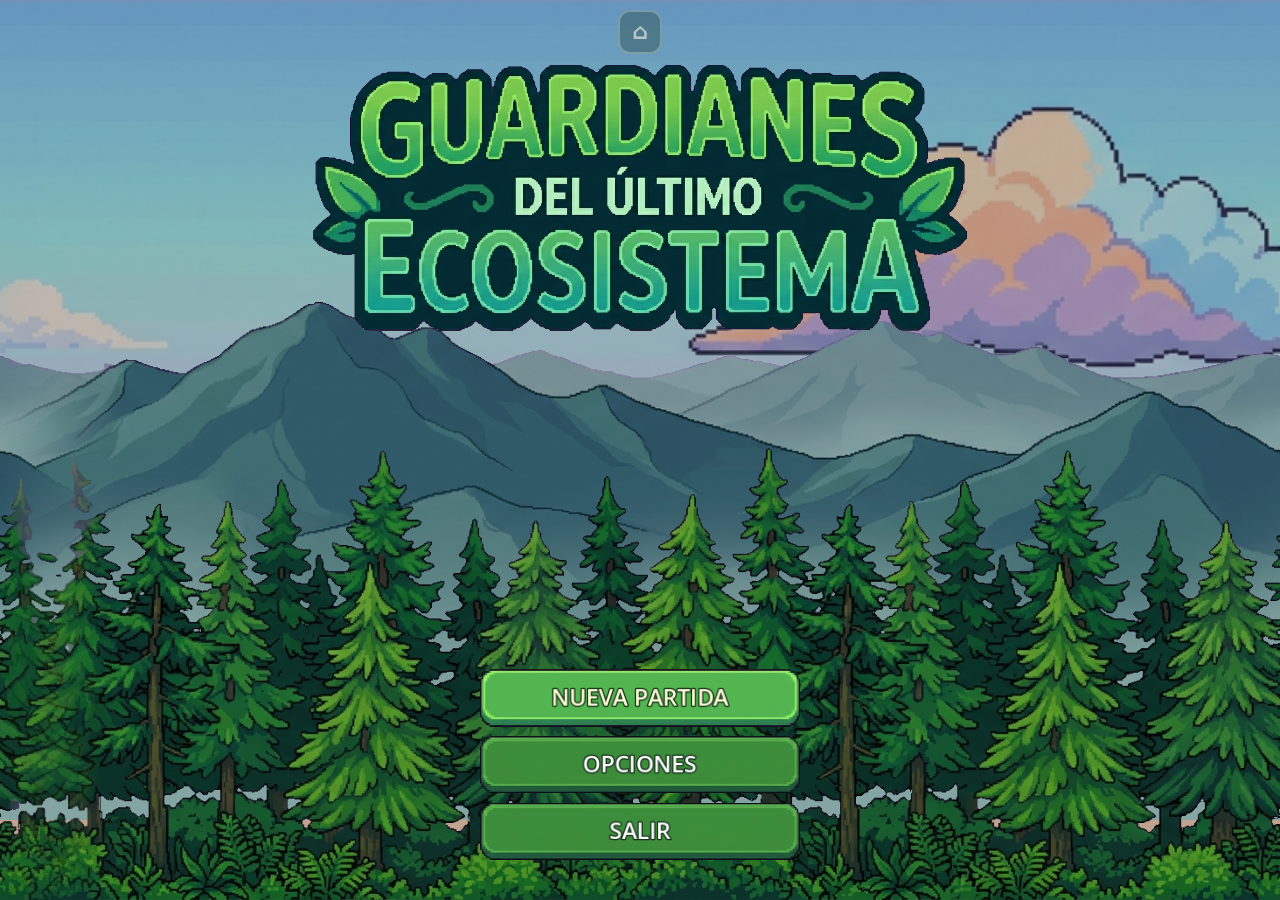
<file: jugar/index.html>
<!DOCTYPE html>
<html lang="es-MX">
	<head>
		<meta charset="utf-8">
		<meta name="viewport" content="width=device-width, user-scalable=no, initial-scale=1.0">
		<title>Guardianes del Último Ecosistema</title>
		<style>
html, body, #canvas {
	margin: 0;
	padding: 0;
	border: 0;
}

body {
	color: white;
	background-color: black;
	overflow: hidden;
	touch-action: none;
}

#canvas {
	display: block;
}

#canvas:focus {
	outline: none;
}

#status, #status-splash, #status-progress {
	position: absolute;
	left: 0;
	right: 0;
}

#status, #status-splash {
	top: 0;
	bottom: 0;
}

#status {
	background-color: #0f2e1b;
	display: flex;
	flex-direction: column;
	justify-content: center;
	align-items: center;
	visibility: hidden;
}

#status-splash {
	max-height: 100%;
	max-width: 100%;
	margin: auto;
}

#status-splash.show-image--false {
	display: none;
}

#status-splash.fullsize--true {
	height: 100%;
	width: 100%;
	object-fit: contain;
}

#status-splash.use-filter--false {
	image-rendering: pixelated;
}

#status-progress, #status-notice {
	display: none;
}

#status-progress {
	bottom: 10%;
	width: 50%;
	margin: 0 auto;
}

#status-notice {
	background-color: #5b3943;
	border-radius: 0.5rem;
	border: 1px solid #9b3943;
	color: #e0e0e0;
	font-family: 'Noto Sans', 'Droid Sans', Arial, sans-serif;
	line-height: 1.3;
	margin: 0 2rem;
	overflow: hidden;
	padding: 1rem;
	text-align: center;
	z-index: 1;
}
		</style>
		<link rel="icon" type="image/png" href="../img/iconos/favicon.png">
<link rel="apple-touch-icon" href="../img/iconos/apple-touch-icon.png">

		<link rel="manifest" href="../manifest.webmanifest">
		<meta name="theme-color" content="#0f2e1b">
	</head>
	<body>
		<canvas id="canvas">
			Tu navegador no puede mostrar el juego.
		</canvas>

		<noscript>
			Activa JavaScript para jugar.
		</noscript>

		<div id="status">
			<img id="status-splash" class="show-image--true fullsize--true use-filter--true" src="index.png" alt="">
			<progress id="status-progress"></progress>
			<div id="status-notice"></div>
		</div>

		
		<a id="boton-inicio" href="../" title="Volver a la página del juego" aria-label="Volver a la página del juego">⌂</a>
		<style>
#boton-inicio {
	position: fixed; top: 10px; left: 50%; transform: translateX(-50%); z-index: 10;
	width: 40px; height: 40px; display: grid; place-items: center;
	font: 700 22px/1 system-ui, sans-serif; color: #f6ecd2; text-decoration: none;
	background: rgba(15, 46, 27, .55); border: 2px solid rgba(246, 236, 210, .45); border-radius: 12px;
	opacity: .55; transition: opacity .2s;
}
#boton-inicio:hover, #boton-inicio:focus-visible { opacity: 1; }
		</style>
		<script>
document.getElementById('boton-inicio').addEventListener('click', (e) => {
	if (!confirm('¿Volver a la página del juego? Tu partida se guarda sola cada minuto y al pausar.')) e.preventDefault();
});
		</script>
		<script src="index.js"></script>
		<script>
const GODOT_CONFIG = {"args":[],"canvasResizePolicy":2,"emscriptenPoolSize":8,"ensureCrossOriginIsolationHeaders":true,"executable":"index","experimentalVK":false,"fileSizes":{"index.pck":46551400,"index.wasm":39514754},"focusCanvas":true,"gdextensionLibs":[],"godotPoolSize":4};
const GODOT_THREADS_ENABLED = false;
const engine = new Engine(GODOT_CONFIG);

(function () {
	const statusOverlay = document.getElementById('status');
	const statusProgress = document.getElementById('status-progress');
	const statusNotice = document.getElementById('status-notice');

	let initializing = true;
	let statusMode = '';

	function setStatusMode(mode) {
		if (statusMode === mode || !initializing) {
			return;
		}
		if (mode === 'hidden') {
			statusOverlay.remove();
			initializing = false;
			return;
		}
		statusOverlay.style.visibility = 'visible';
		statusProgress.style.display = mode === 'progress' ? 'block' : 'none';
		statusNotice.style.display = mode === 'notice' ? 'block' : 'none';
		statusMode = mode;
	}

	function setStatusNotice(text) {
		while (statusNotice.lastChild) {
			statusNotice.removeChild(statusNotice.lastChild);
		}
		const lines = text.split('\n');
		lines.forEach((line) => {
			statusNotice.appendChild(document.createTextNode(line));
			statusNotice.appendChild(document.createElement('br'));
		});
	}

	function displayFailureNotice(err) {
		console.error(err);
		if (err instanceof Error) {
			setStatusNotice(err.message);
		} else if (typeof err === 'string') {
			setStatusNotice(err);
		} else {
			setStatusNotice('An unknown error occurred.');
		}
		setStatusMode('notice');
		initializing = false;
	}

	const missing = Engine.getMissingFeatures({
		threads: GODOT_THREADS_ENABLED,
	});

	if (missing.length !== 0) {
		if (GODOT_CONFIG['serviceWorker'] && GODOT_CONFIG['ensureCrossOriginIsolationHeaders'] && 'serviceWorker' in navigator) {
			let serviceWorkerRegistrationPromise;
			try {
				serviceWorkerRegistrationPromise = navigator.serviceWorker.getRegistration();
			} catch (err) {
				serviceWorkerRegistrationPromise = Promise.reject(new Error('Service worker registration failed.'));
			}
			// There's a chance that installing the service worker would fix the issue
			Promise.race([
				serviceWorkerRegistrationPromise.then((registration) => {
					if (registration != null) {
						return Promise.reject(new Error('Service worker already exists.'));
					}
					return registration;
				}).then(() => engine.installServiceWorker()),
				// For some reason, `getRegistration()` can stall
				new Promise((resolve) => {
					setTimeout(() => resolve(), 2000);
				}),
			]).then(() => {
				// Reload if there was no error.
				window.location.reload();
			}).catch((err) => {
				console.error('Error while registering service worker:', err);
			});
		} else {
			// Display the message as usual
			const missingMsg = 'Error\nThe following features required to run Godot projects on the Web are missing:\n';
			displayFailureNotice(missingMsg + missing.join('\n'));
		}
	} else {
		setStatusMode('progress');
		engine.startGame({
			'onProgress': function (current, total) {
				if (current > 0 && total > 0) {
					statusProgress.value = current;
					statusProgress.max = total;
				} else {
					statusProgress.removeAttribute('value');
					statusProgress.removeAttribute('max');
				}
			},
		}).then(() => {
			setStatusMode('hidden');
		}, displayFailureNotice);
	}
}());
		</script>
	</body>
</html>
</file>
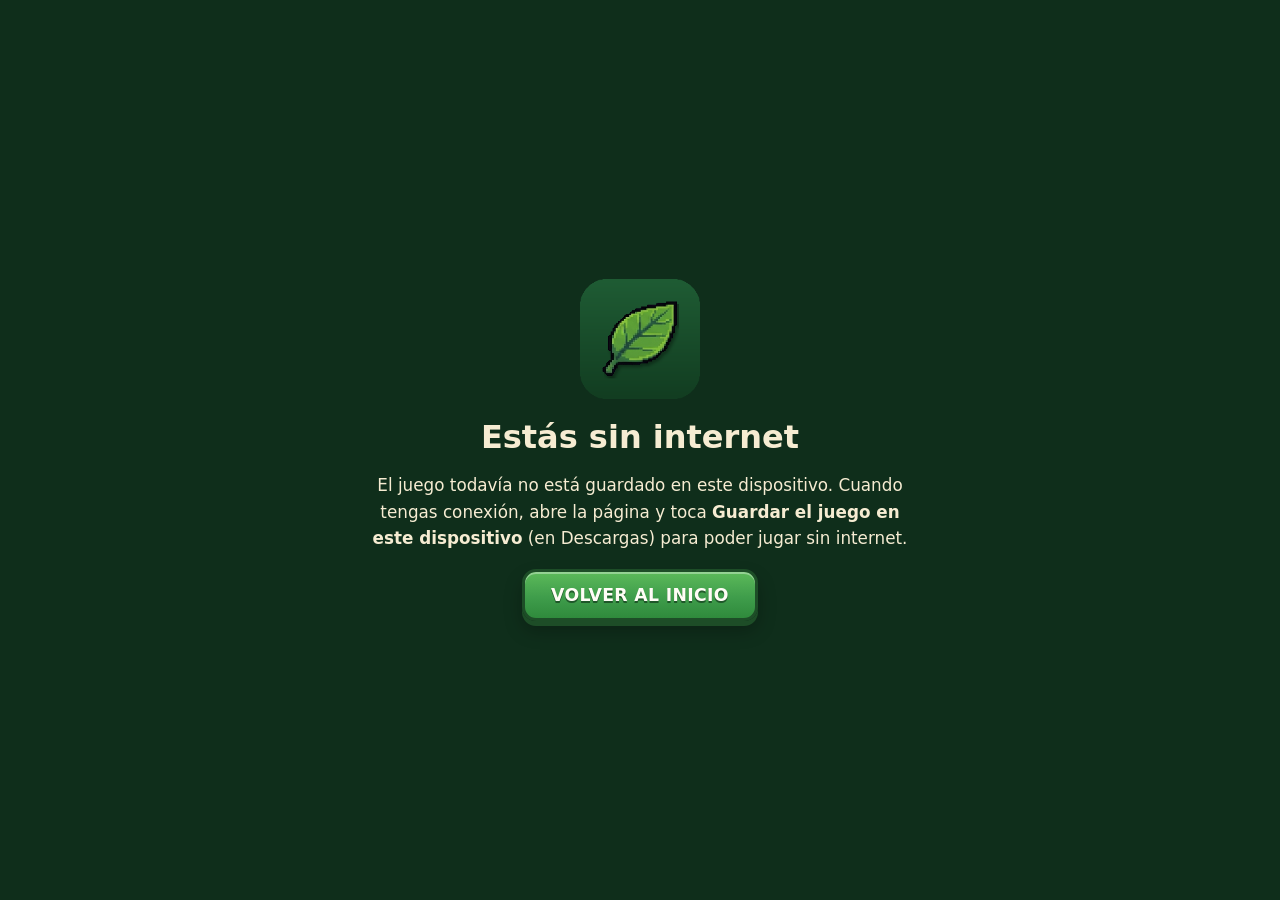
<file: offline.html>
<!doctype html>
<html lang="es-MX">
<head>
  <meta charset="utf-8">
  <meta name="viewport" content="width=device-width, initial-scale=1">
  <title>Sin conexión · Guardianes del Último Ecosistema</title>
  <meta name="theme-color" content="#143d24">
  <link rel="icon" type="image/png" href="img/iconos/favicon.png">
  <link rel="stylesheet" href="css/estilos.css">
</head>
<body>
  <main class="seccion" style="min-height:100vh;display:grid;place-items:center;text-align:center;color:var(--papel)">
    <div class="contenedor" style="max-width:560px">
      <img src="img/iconos/icono-192.png" width="120" height="120" alt="" style="margin:0 auto 20px">
      <h1 style="font-size:2rem">Estás sin internet</h1>
      <p>El juego todavía no está guardado en este dispositivo. Cuando tengas conexión, abre la página y toca <strong>Guardar el juego en este dispositivo</strong> (en Descargas) para poder jugar sin internet.</p>
      <a class="boton" href="./">Volver al inicio</a>
    </div>
  </main>
</body>
</html>
</file>
<file: css/estilos.css>
/* Guardianes del Último Ecosistema — página del juego (PWA). Colores tomados de la interfaz del juego:
   verde bosque de los botones, papel crema de la bitácora y madera de los paneles. */
:root {
  --bosque-900: #0f2e1b;
  --bosque-800: #143d24;
  --bosque-700: #1c5232;
  --bosque-600: #23693f;
  --hoja-500: #3f9d4b;
  --hoja-400: #5cba5a;
  --hoja-300: #8fd47c;
  --papel: #f6ecd2;
  --papel-oscuro: #e9d9b1;
  --madera-700: #5a361c;
  --madera-500: #8a5a2e;
  --tinta: #2b2116;
  --tinta-suave: #5c4a35;
  --agua: #3d8fd6;
  --sol: #f6c64a;
  --peligro: #b8231a;
  --cuidado: #b56c05;
  --seguro: #2d7a22;
  --blanco: #fffdf6;
  --radio: 18px;
  --sombra: 0 10px 30px rgba(10, 30, 18, 0.25);
  --titulos: "Baloo 2", "Trebuchet MS", system-ui, sans-serif;
  --texto: "Nunito", "Segoe UI", system-ui, sans-serif;
  --ancho: 1120px;
}

* { box-sizing: border-box; }
html { scroll-behavior: smooth; scroll-padding-top: 76px; }
@media (prefers-reduced-motion: reduce) { html { scroll-behavior: auto; } *, *::before, *::after { animation: none !important; transition: none !important; } }

body {
  margin: 0;
  font-family: var(--texto);
  font-size: 1.05rem;
  line-height: 1.6;
  color: var(--tinta);
  background: var(--bosque-900);
  -webkit-font-smoothing: antialiased;
}
img { max-width: 100%; height: auto; display: block; }
a { color: inherit; }
h1, h2, h3 { font-family: var(--titulos); line-height: 1.15; margin: 0 0 .5em; }
h2 { font-size: clamp(1.8rem, 4vw, 2.6rem); }
h3 { font-size: 1.35rem; }
p { margin: 0 0 1em; }

.contenedor { width: min(var(--ancho), 100% - 32px); margin-inline: auto; }
.saltar { position: absolute; left: -999px; top: 8px; background: var(--sol); color: var(--tinta); padding: 8px 14px; border-radius: 10px; z-index: 100; }
.saltar:focus { left: 16px; }
:focus-visible { outline: 3px solid var(--sol); outline-offset: 3px; border-radius: 6px; }

/* ------------------------------------------------------------------ Barra de navegación */
.barra {
  position: sticky; top: 0; z-index: 50;
  background: rgba(15, 46, 27, 0.92);
  backdrop-filter: blur(8px);
  border-bottom: 1px solid rgba(143, 212, 124, 0.18);
}
.barra .contenedor { display: flex; align-items: center; gap: 16px; min-height: 64px; }
.marca { display: flex; align-items: center; gap: 10px; text-decoration: none; color: var(--papel); font-family: var(--titulos); font-weight: 700; font-size: 1.1rem; }
.marca img { width: 36px; height: 36px; image-rendering: pixelated; }
.menu { margin-left: auto; display: flex; gap: 4px; list-style: none; padding: 0; margin-block: 0; }
.menu a { display: block; padding: 8px 12px; border-radius: 10px; color: var(--papel); text-decoration: none; font-weight: 700; font-size: .95rem; }
.menu a:hover { background: rgba(143, 212, 124, 0.15); }
.boton-menu { display: none; margin-left: auto; background: none; border: 2px solid rgba(246, 236, 210, .4); color: var(--papel); border-radius: 10px; padding: 6px 12px; font: 700 1rem var(--texto); cursor: pointer; }
@media (max-width: 960px) {
  .boton-menu { display: block; }
  .menu { display: none; position: absolute; top: 64px; left: 0; right: 0; flex-direction: column; background: var(--bosque-900); padding: 8px 16px 16px; border-bottom: 1px solid rgba(143, 212, 124, 0.18); }
  .menu.abierto { display: flex; }
  .menu a { padding: 12px; }
}

/* ------------------------------------------------------------------ Botones (como los del juego) */
.boton {
  display: inline-flex; align-items: center; justify-content: center; gap: 10px;
  min-height: 52px; padding: 12px 26px;
  font: 800 1.08rem var(--titulos); letter-spacing: .02em; text-decoration: none; text-transform: uppercase;
  color: var(--blanco); background: linear-gradient(#5cba5a, #3f9d4b 55%, #2f8a3c);
  border: 3px solid #1d4d27; border-radius: 14px;
  box-shadow: inset 0 2px 0 rgba(255, 255, 255, .35), 0 5px 0 #1d4d27, 0 10px 18px rgba(0, 0, 0, .25);
  text-shadow: 0 2px 0 rgba(8, 32, 16, .55);
  cursor: pointer; transition: transform .12s, box-shadow .12s, filter .12s;
}
.boton:hover { filter: brightness(1.07); transform: translateY(-1px); }
.boton:active { transform: translateY(4px); box-shadow: inset 0 2px 0 rgba(255, 255, 255, .3), 0 1px 0 #1d4d27; }
.boton.secundario { background: linear-gradient(#a8743f, #8a5a2e); border-color: var(--madera-700); box-shadow: inset 0 2px 0 rgba(255, 255, 255, .3), 0 5px 0 var(--madera-700), 0 10px 18px rgba(0, 0, 0, .25); }
.boton.claro { background: var(--papel); color: var(--bosque-800); text-shadow: none; border-color: var(--papel-oscuro); box-shadow: 0 5px 0 #c9b483, 0 10px 18px rgba(0, 0, 0, .2); }
.boton[hidden] { display: none; }
.boton:disabled { filter: grayscale(.5); opacity: .7; cursor: default; transform: none; }

/* ------------------------------------------------------------------ Portada */
.portada {
  position: relative; overflow: hidden; color: var(--papel); text-align: center;
  padding: clamp(48px, 9vw, 110px) 0 clamp(70px, 10vw, 130px);
  background:
    linear-gradient(180deg, rgba(15, 46, 27, .1) 0%, rgba(15, 46, 27, .45) 45%, rgba(15, 46, 27, .7) 75%, var(--bosque-900)),
    url("../img/fondo_bosque.webp") center bottom / cover no-repeat;
}
.portada .logo { width: min(620px, 92%); margin: 0 auto 18px; filter: drop-shadow(0 8px 18px rgba(0, 0, 0, .45)); }
.portada .lema { font-size: clamp(1.15rem, 2.6vw, 1.5rem); font-weight: 800; max-width: 720px; margin: 0 auto 28px; text-shadow: 0 2px 2px rgba(0, 0, 0, .8), 0 0 18px rgba(8, 32, 16, .9); }
.acciones { display: flex; flex-wrap: wrap; gap: 16px; justify-content: center; }
.etiquetas { display: flex; flex-wrap: wrap; gap: 8px; justify-content: center; margin-top: 26px; padding: 0; list-style: none; }
.etiquetas li { background: rgba(15, 46, 27, .75); border: 1px solid rgba(143, 212, 124, .35); padding: 4px 12px; border-radius: 999px; font-size: .9rem; font-weight: 700; }
.estado-red { margin-top: 18px; font-size: .9rem; opacity: .9; }

/* ------------------------------------------------------------------ Secciones */
.seccion { padding: clamp(56px, 8vw, 96px) 0; }
.seccion.papel { background: var(--papel); }
.seccion.papel-oscuro { background: var(--papel-oscuro); }
.seccion.bosque { background: var(--bosque-800); color: var(--papel); }
.seccion .intro { max-width: 760px; font-size: 1.12rem; color: var(--tinta-suave); }
.seccion.bosque .intro { color: #d9e8cf; }
.antetitulo { font-family: var(--titulos); font-weight: 700; text-transform: uppercase; letter-spacing: .12em; font-size: .85rem; color: var(--hoja-500); margin-bottom: .4em; }
.seccion.bosque .antetitulo { color: var(--hoja-300); }

.rejilla { display: grid; gap: 24px; }
.dos { grid-template-columns: repeat(auto-fit, minmax(300px, 1fr)); align-items: center; }
.tres { grid-template-columns: repeat(auto-fit, minmax(260px, 1fr)); }
.cuatro { grid-template-columns: repeat(auto-fit, minmax(220px, 1fr)); }

.tarjeta { background: var(--blanco); border-radius: var(--radio); box-shadow: var(--sombra); overflow: hidden; }
.tarjeta .cuerpo { padding: 20px 22px 22px; }
.tarjeta img.captura { aspect-ratio: 16 / 9; object-fit: cover; width: 100%; }
.panel-madera { background: linear-gradient(#a8743f, #8a5a2e); border: 4px solid var(--madera-700); border-radius: 22px; padding: 6px; box-shadow: var(--sombra); }
.panel-madera > .interior { background: var(--papel); border-radius: 14px; padding: 22px; border: 2px dashed rgba(90, 54, 28, .35); }
.captura-grande { border-radius: var(--radio); box-shadow: var(--sombra); }

/* Historia */
.problemas { list-style: none; padding: 0; margin: 0 0 1em; display: grid; gap: 10px; }
.problemas li { display: flex; gap: 12px; align-items: flex-start; }
.problemas .icono { flex: none; width: 40px; height: 40px; border-radius: 12px; display: grid; place-items: center; color: var(--blanco); }
.problemas .icono .ico { width: 22px; height: 22px; }
.problemas .icono.rio { background: var(--agua); }
.problemas .icono.bosque { background: var(--bosque-600); }
.problemas .icono.lago { background: #2f8f8a; }

/* Zonas */
.zona .etiqueta-zona { display: inline-block; font-weight: 800; font-size: .8rem; letter-spacing: .08em; text-transform: uppercase; padding: 3px 10px; border-radius: 999px; color: var(--blanco); margin-bottom: 8px; }
.zona.rio .etiqueta-zona { background: var(--agua); }
.zona.bosque .etiqueta-zona { background: var(--bosque-600); }
.zona.lago .etiqueta-zona { background: #2f8f8a; }
.zona .reto { font-size: .95rem; color: var(--tinta-suave); border-top: 1px solid var(--papel-oscuro); padding-top: 10px; margin: 12px 0 0; }

/* Granja */
.lista-check { list-style: none; padding: 0; margin: 0; display: grid; gap: 10px; }
.lista-check li { padding-left: 34px; position: relative; }
.lista-check li::before { content: ""; position: absolute; left: 0; top: 2px; width: 24px; height: 24px; background: url("../img/iconos/hoja.webp") center / contain no-repeat; image-rendering: pixelated; }

/* Personajes */
.personaje { text-align: center; }
.personaje img { width: 150px; height: 150px; object-fit: contain; margin: 18px auto 0; image-rendering: pixelated; filter: drop-shadow(0 6px 8px rgba(0, 0, 0, .25)); }
.personaje .rol { font-weight: 800; color: var(--hoja-500); font-size: .92rem; margin-bottom: 6px; }
.pareja { display: flex; justify-content: center; gap: 4px; }
.pareja img { width: 120px; height: 120px; }

/* Bitácora */
.filtros { display: flex; flex-wrap: wrap; gap: 8px; margin: 18px 0 26px; }
.filtro { font: 800 .95rem var(--titulos); padding: 8px 18px; border-radius: 12px; border: 2px solid var(--bosque-700); background: transparent; color: var(--bosque-700); cursor: pointer; }
.filtro[aria-pressed="true"] { background: var(--bosque-700); color: var(--papel); }
.especies { display: grid; gap: 18px; grid-template-columns: repeat(auto-fill, minmax(240px, 1fr)); }
.especie { background: var(--blanco); border-radius: var(--radio); padding: 18px; box-shadow: 0 6px 18px rgba(43, 33, 22, .12); display: flex; flex-direction: column; }
.especie img { width: 110px; height: 110px; object-fit: contain; margin: 0 auto 10px; image-rendering: pixelated; }
.especie h3 { margin: 0; font-size: 1.2rem; text-align: center; }
.especie .cientifico { font-style: italic; text-align: center; color: var(--tinta-suave); font-size: .9rem; margin-bottom: 8px; }
.especie .estado { align-self: center; font-weight: 800; font-size: .8rem; padding: 3px 10px; border-radius: 999px; color: var(--blanco); margin-bottom: 10px; }
.estado.seguro { background: var(--seguro); }
.estado.cuidado { background: var(--cuidado); }
.estado.peligro { background: var(--peligro); }
.especie p { font-size: .95rem; margin: 0; }

/* Íconos dibujados (SVG) */
.ico { width: 1.25em; height: 1.25em; flex: none; fill: none; stroke: currentColor; stroke-width: 2; stroke-linecap: round; stroke-linejoin: round; }
.con-icono { display: flex; align-items: center; gap: 12px; }
.insignia { flex: none; width: 44px; height: 44px; border-radius: 12px; display: grid; place-items: center; background: var(--bosque-700); color: var(--papel); box-shadow: inset 0 -3px 0 rgba(0, 0, 0, .2); }
.insignia .ico { width: 24px; height: 24px; }

/* Cómo se juega */
.controles { align-items: stretch; margin-top: 8px; }
.controles .panel-madera { display: flex; }
.controles .interior { flex: 1; }
.seccion.bosque .tarjeta, .panel-madera > .interior { color: var(--tinta); }
.lista-teclas, .lista-tactil { list-style: none; padding: 0; margin: 18px 0 0; }
.lista-teclas li { display: grid; grid-template-columns: 210px 1fr; gap: 20px; align-items: center; padding: 11px 0; border-top: 1px dashed rgba(90, 54, 28, .25); }
.lista-teclas li:first-child { border-top: 0; padding-top: 0; }
.combo { display: flex; flex-wrap: wrap; align-items: center; gap: 8px 6px; }
.grupo { display: inline-flex; align-items: center; gap: 6px; white-space: nowrap; }
.grupo:first-child:not(:only-child) { padding-left: 20px; }  /* alinea las flechas con W A S D (después de la "o") */
.combo .sep { color: var(--tinta-suave); font-weight: 700; font-size: .9rem; width: 14px; text-align: center; }
.accion { font-weight: 700; }
.accion small { font-weight: 400; color: var(--tinta-suave); font-size: .9rem; }
kbd { display: inline-grid; place-items: center; min-width: 38px; height: 38px; padding: 0 10px; font: 800 .95rem var(--texto); color: var(--tinta); background: linear-gradient(#fffdf6, #f1e6c9); border: 2px solid #d8c597; border-bottom-width: 5px; border-radius: 9px; box-shadow: 0 1px 0 rgba(43, 33, 22, .15); }
kbd.ancha { min-width: 74px; }
.lista-tactil li { display: flex; gap: 14px; align-items: flex-start; padding: 12px 0; border-top: 1px dashed rgba(90, 54, 28, .25); }
.lista-tactil li:first-child { border-top: 0; padding-top: 0; }
.mini { flex: none; width: 38px; height: 38px; border-radius: 10px; display: grid; place-items: center; background: var(--papel-oscuro); color: var(--bosque-700); }
.mini .ico { width: 22px; height: 22px; }
.guardado { display: flex; gap: 10px; align-items: center; margin: 16px 0 0; padding: 12px 14px; border-radius: 12px; background: rgba(63, 157, 75, .12); color: var(--bosque-700); font-weight: 700; font-size: .95rem; }

/* Aprendizaje */
.objetivo { display: flex; gap: 16px; align-items: flex-start; }
.objetivo .numero { flex: none; width: 44px; height: 44px; border-radius: 12px; display: grid; place-items: center; background: var(--hoja-500); color: var(--blanco); font: 800 1.3rem var(--titulos); }
.aprende { columns: 2 300px; column-gap: 32px; padding-left: 1.2em; }
.aprende li { margin-bottom: 8px; break-inside: avoid; }

/* Descargas */
.descarga { display: flex; flex-direction: column; gap: 10px; }
.descarga .peso { color: var(--tinta-suave); font-size: .9rem; }
.descarga .boton { margin-top: auto; align-self: flex-start; }
.progreso { height: 12px; border-radius: 999px; background: var(--papel-oscuro); overflow: hidden; }
.progreso > span { display: block; height: 100%; width: 0; background: linear-gradient(90deg, var(--hoja-400), var(--hoja-500)); transition: width .2s; }
.nota { font-size: .92rem; color: var(--tinta-suave); }

/* Equipo */
.equipo { display: grid; gap: 24px; grid-template-columns: repeat(auto-fit, minmax(260px, 1fr)); }
.miembro { text-align: center; padding: 28px 22px; }
.avatar { width: 128px; height: 128px; margin: 0 auto 16px; border-radius: 28px; overflow: hidden; border: 4px solid var(--madera-500); background: linear-gradient(var(--hoja-400), var(--bosque-600)); display: grid; place-items: center; box-shadow: 0 6px 0 var(--madera-700); }
.avatar img { width: 100%; height: 100%; object-fit: cover; }
.avatar .iniciales { font: 800 2.6rem var(--titulos); color: var(--blanco); text-shadow: 0 3px 0 rgba(8, 32, 16, .5); }
.miembro h3 { margin-bottom: 4px; }
.roles { list-style: none; padding: 0; margin: 12px 0 0; display: flex; flex-wrap: wrap; gap: 6px; justify-content: center; }
.roles li { background: var(--papel-oscuro); color: var(--bosque-800); font-weight: 800; font-size: .82rem; padding: 4px 10px; border-radius: 999px; }
.miembro .aporta { font-size: .95rem; color: var(--tinta-suave); margin: 14px 0 0; }
.asesor { margin-top: 28px; text-align: center; }

/* Pie */
.pie { background: var(--bosque-900); color: #cfdcc6; padding: 40px 0 56px; font-size: .95rem; }
.pie .contenedor { display: grid; gap: 18px; grid-template-columns: repeat(auto-fit, minmax(240px, 1fr)); }
.pie a { color: var(--hoja-300); }
.pie strong { color: var(--papel); }

/* Aviso de instalación (iPhone) y mensajes */
.aviso { position: fixed; left: 16px; right: 16px; bottom: 16px; z-index: 60; max-width: 520px; margin-inline: auto; background: var(--papel); color: var(--tinta); border: 3px solid var(--madera-500); border-radius: 16px; padding: 16px 18px; box-shadow: var(--sombra); }
.aviso[hidden] { display: none; }
.aviso button { margin-top: 10px; }

@media (max-width: 600px) {
  body { font-size: 1rem; }
  .boton { width: 100%; }
  .acciones { flex-direction: column; }
  .lista-teclas li { grid-template-columns: 1fr; gap: 8px; }
}
</file>
